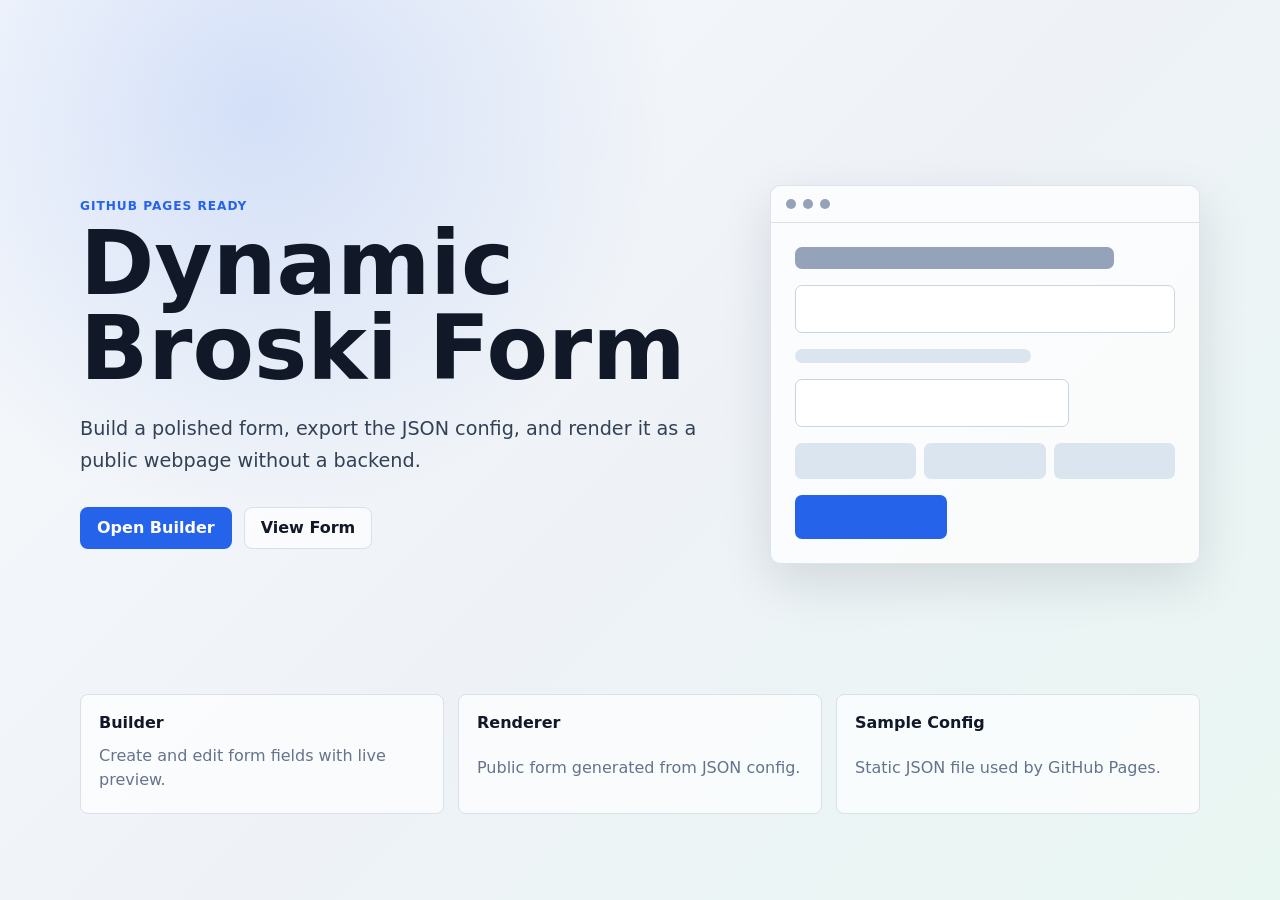
<file: index.html>
<!doctype html>
<html lang="en">
  <head>
    <meta charset="utf-8">
    <meta name="viewport" content="width=device-width, initial-scale=1">
    <title>Dynamic Broski Form</title>
    <link rel="stylesheet" href="assets/css/styles.css">
  </head>
  <body class="home-page">
    <main class="home-shell">
      <section class="home-hero">
        <div>
          <p class="eyebrow">GitHub Pages ready</p>
          <h1>Dynamic Broski Form</h1>
          <p class="hero-copy">Build a polished form, export the JSON config, and render it as a public webpage without a backend.</p>
          <div class="hero-actions">
            <a class="button primary" href="builder.html">Open Builder</a>
            <a class="button ghost" href="form.html">View Form</a>
          </div>
        </div>
        <div class="hero-preview" aria-hidden="true">
          <div class="mini-window">
            <span></span>
            <span></span>
            <span></span>
          </div>
          <div class="mini-form">
            <div class="mini-line wide"></div>
            <div class="mini-input"></div>
            <div class="mini-line"></div>
            <div class="mini-input short"></div>
            <div class="mini-options">
              <span></span>
              <span></span>
              <span></span>
            </div>
            <div class="mini-submit"></div>
          </div>
        </div>
      </section>
      <section class="home-links" aria-label="Project links">
        <a href="builder.html">
          <strong>Builder</strong>
          <span>Create and edit form fields with live preview.</span>
        </a>
        <a href="form.html">
          <strong>Renderer</strong>
          <span>Public form generated from JSON config.</span>
        </a>
        <a href="form-config.json">
          <strong>Sample Config</strong>
          <span>Static JSON file used by GitHub Pages.</span>
        </a>
      </section>
    </main>
  </body>
</html>
</file>
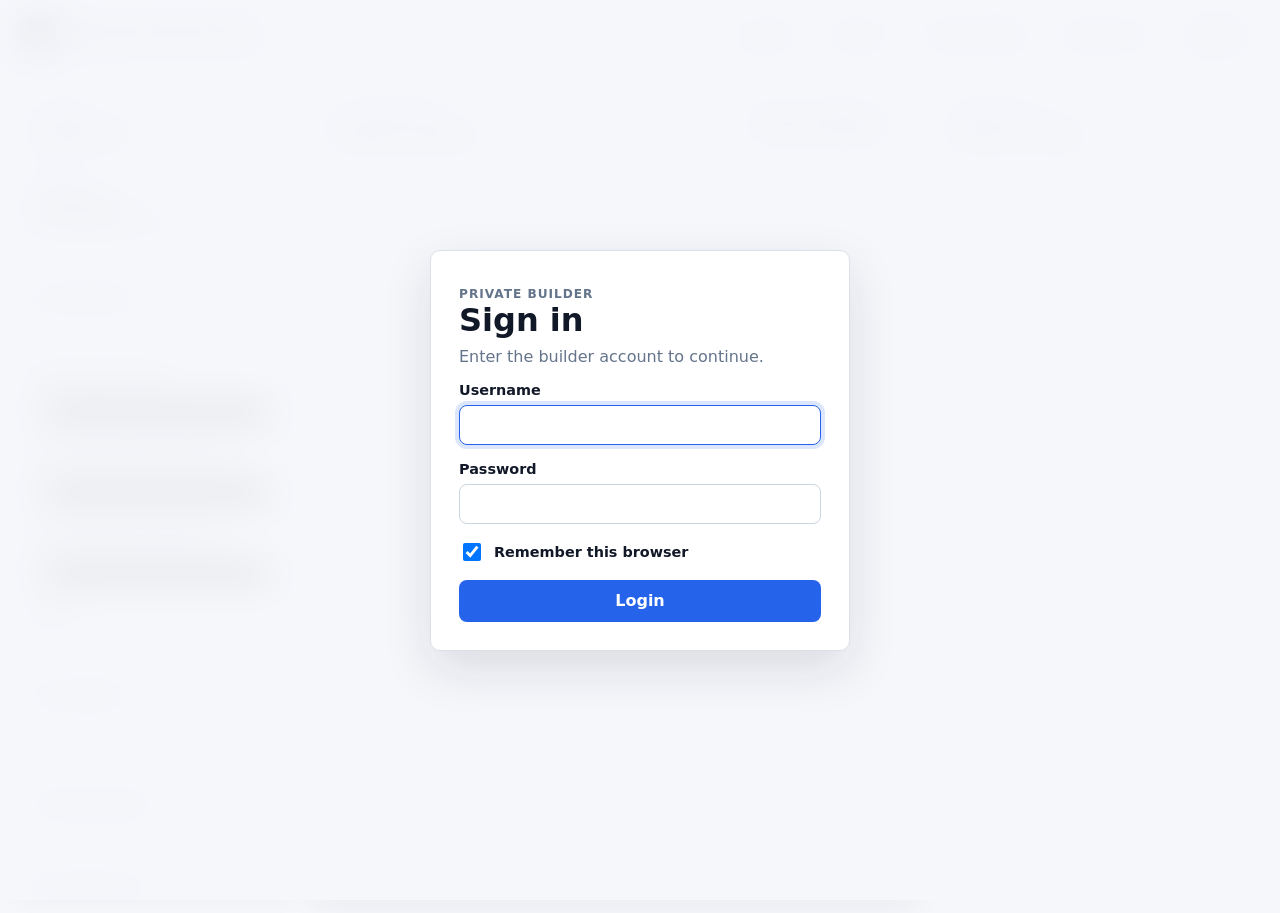
<file: builder.html>
<!doctype html>
<html lang="en">
  <head>
    <meta charset="utf-8">
    <meta name="viewport" content="width=device-width, initial-scale=1">
    <title>Form Builder</title>
    <link rel="stylesheet" href="assets/css/styles.css">
  </head>
  <body class="builder-page">
    <header class="app-topbar">
      <a class="brand" href="index.html" aria-label="Dynamic Broski Form home">
        <span class="brand-mark" data-brand-mark>D</span>
        <span data-brand-name>Dynamic Broski Form</span>
      </a>
      <nav class="topbar-actions" aria-label="Builder actions">
        <button class="icon-button" id="importConfigBtn" type="button" title="Import JSON" aria-label="Import JSON">
          <span aria-hidden="true">Import</span>
        </button>
        <button class="icon-button" id="exportConfigBtn" type="button" title="Export JSON" aria-label="Export JSON">
          <span aria-hidden="true">Export</span>
        </button>
        <button class="icon-button" id="pushConfigBtn" type="button" title="Push JSON to GitHub" aria-label="Push JSON to GitHub">
          <span aria-hidden="true">Push Config</span>
        </button>
        <button class="button compact" id="previewDraftBtn" type="button">View Form</button>
        <button class="button compact ghost" id="logoutBtn" type="button">Logout</button>
      </nav>
    </header>

    <main class="builder-shell">
      <aside class="builder-panel field-library" aria-label="Field library">
        <div class="panel-heading">
          <p class="eyebrow">Fields</p>
          <h2>Add Field</h2>
        </div>
        <div class="field-type-grid" id="fieldTypeGrid"></div>

        <div class="panel-heading settings-heading">
          <p class="eyebrow">Form</p>
          <h2>Settings</h2>
        </div>
        <div class="settings-stack">
          <label>
            <span>Brand Mark Text</span>
            <input id="brandMark" type="text" maxlength="4" autocomplete="off">
          </label>
          <label>
            <span>Brand Name</span>
            <input id="brandName" type="text" autocomplete="off">
          </label>
          <label>
            <span>Brand Text Color</span>
            <input id="brandTextColor" type="color">
          </label>
          <label>
            <span>Brand Mark Background</span>
            <input id="brandMarkBackground" type="color">
          </label>
          <label>
            <span>Brand Mark Text Color</span>
            <input id="brandMarkColor" type="color">
          </label>
          <label>
            <span>Title</span>
            <input id="formTitle" type="text" autocomplete="off">
          </label>
          <label>
            <span>Description</span>
            <textarea id="formDescription" rows="3"></textarea>
          </label>
          <label>
            <span>Submit Button</span>
            <input id="submitText" type="text" autocomplete="off">
          </label>
          <label>
            <span>Accent Color</span>
            <input id="accentColor" type="color">
          </label>
          <label>
            <span>Title Color</span>
            <input id="titleColor" type="color">
          </label>
          <label>
            <span>Description Color</span>
            <input id="descriptionColor" type="color">
          </label>
          <label>
            <span>Label Color</span>
            <input id="labelColor" type="color">
          </label>
          <label>
            <span>Input Background</span>
            <input id="inputBackground" type="color">
          </label>
          <label>
            <span>Input Border</span>
            <input id="inputBorder" type="color">
          </label>
          <label>
            <span>Button Text Color</span>
            <input id="buttonTextColor" type="color">
          </label>
          <label>
            <span>Layout Mode</span>
            <select id="layoutMode">
              <option value="single">Single page</option>
              <option value="steps">Step by step</option>
            </select>
          </label>
          <label>
            <span>Form Theme</span>
            <select id="colorMode">
              <option value="light">Light</option>
              <option value="dark">Dark</option>
            </select>
          </label>
          <label>
            <span>Body Background Image URL</span>
            <input id="bodyBackgroundImage" type="url" placeholder="https://example.com/background.jpg" autocomplete="off">
          </label>
          <label>
            <span>Form Background Image URL</span>
            <input id="formBackgroundImage" type="url" placeholder="https://example.com/form-bg.jpg" autocomplete="off">
          </label>
          <label>
            <span>Form Background Opacity</span>
            <input id="formBackgroundOpacity" type="number" min="0" max="1" step="0.05">
          </label>
          <label>
            <span>Hero Media Type</span>
            <select id="heroMediaType">
              <option value="none">None</option>
              <option value="image">Image</option>
              <option value="video">Video</option>
            </select>
          </label>
          <label>
            <span>Hero Media URL</span>
            <input id="heroMediaUrl" type="url" placeholder="https://example.com/hero.jpg or .mp4" autocomplete="off">
          </label>
        </div>

        <div class="panel-heading settings-heading">
          <p class="eyebrow">Storage</p>
          <h2>Submissions</h2>
        </div>
        <div class="settings-stack">
          <label id="googleEndpointRow">
            <span>Apps Script Web App URL</span>
            <input id="googleEndpoint" type="url" placeholder="https://script.google.com/macros/s/.../exec" autocomplete="off">
          </label>
          <p class="field-helper">This form always submits to Google Sheets. Paste a different Apps Script URL to send responses to a different sheet/script.</p>
          <button class="button subtle" id="loadPublishedConfigBtn" type="button">Load Published Config</button>
          <button class="button subtle" id="clearDraftCacheBtn" type="button">Clear Draft Cache</button>
        </div>

        <div class="panel-heading settings-heading">
          <p class="eyebrow">Publish</p>
          <h2>GitHub</h2>
        </div>
        <div class="settings-stack">
          <label>
            <span>GitHub Token</span>
            <input id="githubToken" type="password" placeholder="Fine-grained token with Contents read/write" autocomplete="off">
          </label>
          <p class="field-helper">Token is kept only in this browser session. Push Config updates form-config.json in the GitHub repo.</p>
          <button class="button subtle" id="saveGithubTokenBtn" type="button">Remember Token This Session</button>
        </div>
      </aside>

      <section class="builder-preview" aria-label="Live preview">
        <div class="preview-toolbar">
          <div>
            <p class="eyebrow">Live Preview</p>
            <h1 id="builderPreviewTitle">Project Inquiry</h1>
          </div>
          <button class="button subtle" id="resetConfigBtn" type="button">Reset Sample</button>
        </div>
        <div class="preview-canvas">
          <div id="builderPreview"></div>
        </div>
      </section>

      <aside class="builder-panel inspector" aria-label="Selected field settings">
        <div class="panel-heading">
          <p class="eyebrow">Inspector</p>
          <h2 id="inspectorTitle">Select a field</h2>
        </div>
        <div id="fieldList" class="field-list" aria-label="Form field list"></div>
        <div id="fieldEditor" class="field-editor empty-state">
          <p>Select a field in the preview or list to edit its details.</p>
        </div>
      </aside>
    </main>

    <input id="configFileInput" type="file" accept="application/json,.json" hidden>
    <div class="toast" id="toast" role="status" aria-live="polite"></div>

    <section class="login-gate" id="loginGate" aria-label="Builder login">
      <form class="login-card" id="loginForm">
        <div>
          <p class="eyebrow">Private Builder</p>
          <h1>Sign in</h1>
          <p>Enter the builder account to continue.</p>
        </div>
        <label>
          <span>Username</span>
          <input id="loginUser" type="text" autocomplete="username" required>
        </label>
        <label>
          <span>Password</span>
          <input id="loginPass" type="password" autocomplete="current-password" required>
        </label>
        <label class="remember-row">
          <input id="rememberLogin" type="checkbox" checked>
          <span>Remember this browser</span>
        </label>
        <p class="field-error" id="loginError" hidden>Wrong username or password.</p>
        <button class="button primary" type="submit">Login</button>
      </form>
    </section>

    <script src="assets/js/form-core.js"></script>
    <script src="assets/js/builder.js"></script>
  </body>
</html>
</file>
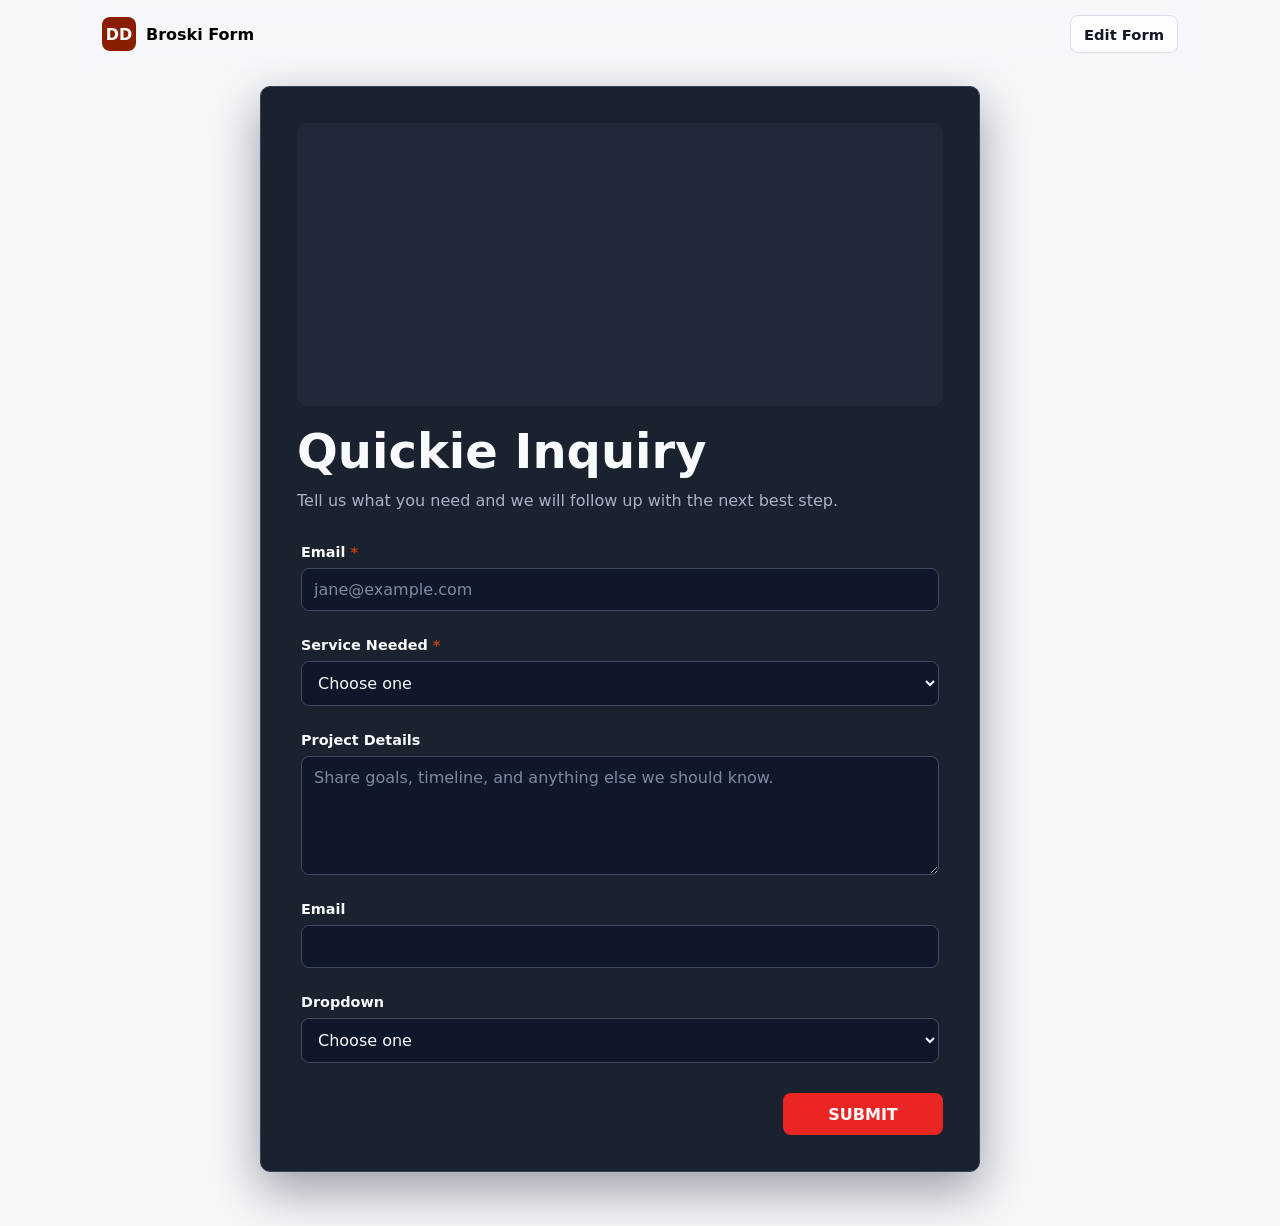
<file: form.html>
<!doctype html>
<html lang="en">
  <head>
    <meta charset="utf-8">
    <meta name="viewport" content="width=device-width, initial-scale=1">
    <title>Dynamic Form</title>
    <link rel="stylesheet" href="assets/css/styles.css">
  </head>
  <body class="form-page">
    <header class="public-header">
      <a class="brand" href="index.html" aria-label="Dynamic Broski Form home">
        <span class="brand-mark" data-brand-mark>D</span>
        <span data-brand-name>Dynamic Broski Form</span>
      </a>
      <a class="button compact ghost" href="builder.html">Edit Form</a>
    </header>

    <main class="public-shell">
      <section class="public-form-wrap">
        <div id="publicForm"></div>
      </section>
    </main>

    <div class="toast" id="toast" role="status" aria-live="polite"></div>

    <script src="assets/js/form-core.js"></script>
    <script src="assets/js/renderer.js"></script>
  </body>
</html>
</file>
<file: assets/css/styles.css>
:root {
  --bg: #f6f7fb;
  --surface: #ffffff;
  --surface-2: #f0f4f8;
  --text: #111827;
  --muted: #64748b;
  --line: #d9e0ea;
  --accent: #2563eb;
  --danger: #c2410c;
  --shadow: 0 18px 50px rgba(15, 23, 42, 0.12);
  --radius: 8px;
}

* {
  box-sizing: border-box;
}

html {
  min-height: 100%;
}

body {
  margin: 0;
  min-height: 100vh;
  overflow-x: hidden;
  background: var(--bg);
  background-image: var(--body-bg-image, none);
  background-size: cover;
  background-position: center;
  background-attachment: fixed;
  color: var(--text);
  font-family: Inter, ui-sans-serif, system-ui, -apple-system, BlinkMacSystemFont, "Segoe UI", sans-serif;
  letter-spacing: 0;
}

button,
input,
textarea,
select {
  font: inherit;
}

a {
  color: inherit;
  text-decoration: none;
}

.eyebrow {
  margin: 0 0 8px;
  color: var(--accent);
  font-size: 0.76rem;
  font-weight: 800;
  letter-spacing: 0.08em;
  text-transform: uppercase;
}

.button,
.icon-button {
  display: inline-flex;
  align-items: center;
  justify-content: center;
  min-height: 42px;
  border: 1px solid transparent;
  border-radius: var(--radius);
  padding: 0 16px;
  background: var(--surface);
  color: var(--text);
  cursor: pointer;
  font-weight: 750;
  transition: transform 160ms ease, box-shadow 160ms ease, border-color 160ms ease, background 160ms ease;
}

.button:hover,
.icon-button:hover {
  transform: translateY(-1px);
  box-shadow: 0 10px 28px rgba(15, 23, 42, 0.11);
}

.button.primary {
  background: var(--accent);
  color: var(--form-button-text, white);
}

.button.ghost {
  border-color: var(--line);
  background: rgba(255, 255, 255, 0.7);
}

.button.subtle {
  border-color: var(--line);
  background: var(--surface-2);
}

.button.compact,
.icon-button {
  min-height: 38px;
  padding: 0 13px;
  font-size: 0.92rem;
}

.button.danger {
  color: var(--danger);
}

.button:disabled {
  cursor: not-allowed;
  opacity: 0.45;
  transform: none;
  box-shadow: none;
}

.brand {
  display: inline-flex;
  align-items: center;
  gap: 10px;
  color: var(--brand-text, var(--text));
  font-weight: 850;
}

.brand-mark {
  display: inline-grid;
  width: 34px;
  height: 34px;
  place-items: center;
  border-radius: var(--radius);
  background: var(--brand-mark-bg, var(--text));
  color: var(--brand-mark-text, white);
}

.app-topbar,
.public-header {
  position: sticky;
  top: 0;
  z-index: 20;
  display: flex;
  align-items: center;
  justify-content: space-between;
  gap: 16px;
  min-height: 68px;
  border-bottom: 1px solid rgba(217, 224, 234, 0.85);
  padding: 14px 22px;
  background: rgba(246, 247, 251, 0.88);
  backdrop-filter: blur(16px);
}

.topbar-actions {
  display: flex;
  align-items: center;
  gap: 10px;
  flex-wrap: wrap;
  justify-content: flex-end;
}

.home-page {
  background:
    radial-gradient(circle at 20% 12%, rgba(37, 99, 235, 0.16), transparent 32%),
    linear-gradient(135deg, #f8fafc 0%, #eef2f7 52%, #e9f7f2 100%);
}

.home-shell {
  width: calc(100% - 32px);
  max-width: 1120px;
  margin: 0 auto;
  padding: 54px 0;
}

.home-hero {
  display: grid;
  grid-template-columns: minmax(0, 1fr) minmax(320px, 430px);
  align-items: center;
  gap: 34px;
  min-height: min(640px, calc(100vh - 110px));
}

.home-hero h1 {
  max-width: 760px;
  margin: 0;
  font-size: clamp(3rem, 7vw, 6.8rem);
  line-height: 0.95;
  letter-spacing: 0;
}

.hero-copy {
  max-width: 620px;
  margin: 22px 0 0;
  color: #334155;
  font-size: 1.2rem;
  line-height: 1.65;
}

.hero-actions {
  display: flex;
  gap: 12px;
  flex-wrap: wrap;
  margin-top: 30px;
}

.hero-preview {
  border: 1px solid rgba(217, 224, 234, 0.9);
  border-radius: 10px;
  background: rgba(255, 255, 255, 0.72);
  box-shadow: var(--shadow);
  overflow: hidden;
}

.mini-window {
  display: flex;
  gap: 7px;
  border-bottom: 1px solid var(--line);
  padding: 13px 15px;
}

.mini-window span {
  width: 10px;
  height: 10px;
  border-radius: 999px;
  background: #94a3b8;
}

.mini-form {
  display: grid;
  gap: 16px;
  padding: 24px;
}

.mini-line,
.mini-input,
.mini-submit,
.mini-options span {
  border-radius: 7px;
  background: #dbe5f0;
}

.mini-line {
  width: 62%;
  height: 14px;
}

.mini-line.wide {
  width: 84%;
  height: 22px;
  background: #94a3b8;
}

.mini-input {
  height: 48px;
  border: 1px solid #cbd5e1;
  background: #ffffff;
}

.mini-input.short {
  width: 72%;
}

.mini-options {
  display: grid;
  grid-template-columns: repeat(3, 1fr);
  gap: 8px;
}

.mini-options span {
  height: 36px;
}

.mini-submit {
  width: 40%;
  height: 44px;
  background: var(--accent);
}

.home-links {
  display: grid;
  grid-template-columns: repeat(3, 1fr);
  gap: 14px;
}

.home-links a {
  display: grid;
  gap: 8px;
  min-height: 120px;
  border: 1px solid var(--line);
  border-radius: var(--radius);
  padding: 18px;
  background: rgba(255, 255, 255, 0.72);
  transition: transform 160ms ease, box-shadow 160ms ease;
}

.home-links a:hover {
  transform: translateY(-2px);
  box-shadow: 0 16px 36px rgba(15, 23, 42, 0.1);
}

.home-links span {
  color: var(--muted);
  line-height: 1.45;
}

.builder-shell {
  display: grid;
  grid-template-columns: 280px minmax(0, 1fr) 330px;
  gap: 16px;
  min-height: calc(100vh - 68px);
  padding: 16px;
}

.builder-panel,
.builder-preview {
  border: 1px solid var(--line);
  border-radius: 10px;
  background: var(--surface);
  box-shadow: 0 10px 30px rgba(15, 23, 42, 0.05);
}

.builder-panel {
  align-self: start;
  max-height: calc(100vh - 100px);
  overflow: auto;
  padding: 18px;
}

.panel-heading h2,
.preview-toolbar h1 {
  margin: 0;
  font-size: 1.1rem;
}

.settings-heading {
  margin-top: 26px;
}

.field-type-grid {
  display: grid;
  grid-template-columns: 1fr 1fr;
  gap: 10px;
}

.field-type-button {
  display: grid;
  gap: 9px;
  min-height: 86px;
  border: 1px solid var(--line);
  border-radius: var(--radius);
  padding: 13px;
  background: #fbfdff;
  cursor: pointer;
  text-align: left;
  transition: border-color 160ms ease, transform 160ms ease, background 160ms ease;
}

.field-type-button:hover {
  border-color: var(--accent);
  background: #f7fbff;
  transform: translateY(-1px);
}

.field-type-button span {
  display: grid;
  width: 30px;
  height: 30px;
  place-items: center;
  border-radius: 7px;
  background: var(--surface-2);
  color: var(--accent);
  font-weight: 850;
}

.settings-stack,
.field-editor {
  display: grid;
  gap: 14px;
}

label {
  display: grid;
  gap: 7px;
  color: var(--text);
  font-size: 0.9rem;
  font-weight: 750;
}

input,
textarea,
select {
  width: 100%;
  border: 1px solid #cbd5e1;
  border-radius: var(--radius);
  padding: 11px 12px;
  background: white;
  color: var(--text);
  outline: none;
  transition: border-color 160ms ease, box-shadow 160ms ease;
}

input:focus,
textarea:focus,
select:focus {
  border-color: var(--accent);
  box-shadow: 0 0 0 4px color-mix(in srgb, var(--accent), transparent 84%);
}

textarea {
  resize: vertical;
}

input[type="color"] {
  height: 44px;
  padding: 5px;
}

.builder-preview {
  min-width: 0;
  overflow: hidden;
}

.preview-toolbar {
  display: flex;
  align-items: center;
  justify-content: space-between;
  gap: 16px;
  border-bottom: 1px solid var(--line);
  padding: 18px 20px;
}

.preview-canvas {
  display: grid;
  min-height: calc(100vh - 168px);
  place-items: start center;
  padding: 28px;
  background:
    linear-gradient(90deg, rgba(148, 163, 184, 0.12) 1px, transparent 1px),
    linear-gradient(0deg, rgba(148, 163, 184, 0.12) 1px, transparent 1px);
  background-size: 28px 28px;
}

#builderPreview,
#publicForm {
  width: 100%;
  max-width: 720px;
}

.field-list {
  display: grid;
  gap: 9px;
  margin-bottom: 18px;
}

.field-list-item {
  display: grid;
  grid-template-columns: 28px minmax(0, 1fr) auto;
  align-items: center;
  gap: 10px;
  width: 100%;
  border: 1px solid var(--line);
  border-radius: var(--radius);
  padding: 10px;
  background: white;
  cursor: pointer;
  text-align: left;
}

.field-list-item.active {
  border-color: var(--accent);
  box-shadow: 0 0 0 3px color-mix(in srgb, var(--accent), transparent 84%);
}

.field-list-item span {
  display: grid;
  width: 28px;
  height: 28px;
  place-items: center;
  border-radius: 7px;
  background: var(--surface-2);
  color: var(--muted);
  font-size: 0.8rem;
  font-weight: 850;
}

.field-list-item strong {
  overflow: hidden;
  text-overflow: ellipsis;
  white-space: nowrap;
}

.field-list-item em {
  color: var(--muted);
  font-size: 0.78rem;
  font-style: normal;
}

.toggle-row {
  display: flex;
  align-items: center;
  justify-content: space-between;
  gap: 12px;
  border: 1px solid var(--line);
  border-radius: var(--radius);
  padding: 12px;
}

.toggle-row input {
  width: 18px;
  height: 18px;
}

.editor-actions {
  display: grid;
  grid-template-columns: 1fr 1fr;
  gap: 8px;
}

.empty-state {
  border: 1px dashed var(--line);
  border-radius: var(--radius);
  padding: 16px;
  color: var(--muted);
  line-height: 1.5;
}

.condition-editor {
  display: grid;
  gap: 12px;
  border: 1px solid var(--line);
  border-radius: var(--radius);
  padding: 12px;
  background: #fbfdff;
}

.condition-editor h3 {
  margin: 0;
  font-size: 0.92rem;
}

.script-example {
  overflow: auto;
  margin: 0;
  border: 1px solid var(--line);
  border-radius: var(--radius);
  padding: 10px;
  background: #eef2f7;
  color: #334155;
  font-size: 0.82rem;
  line-height: 1.45;
  white-space: pre-wrap;
}

.public-header {
  width: calc(100% - 32px);
  max-width: 1120px;
  margin: 0 auto;
  border: 0;
  background: transparent;
}

.public-shell {
  min-height: calc(100vh - 78px);
  padding: 18px 16px 54px;
}

.public-form-wrap {
  min-width: 0;
  width: 100%;
  max-width: 760px;
  margin: 0 auto;
}

.dynamic-form {
  position: relative;
  overflow: hidden;
  min-width: 0;
  width: 100%;
  max-width: 100%;
  border: 1px solid var(--line);
  border-radius: 10px;
  padding: clamp(20px, 4vw, 36px);
  background: rgba(255, 255, 255, 0.92);
  box-shadow: var(--shadow);
  animation: formIn 260ms ease both;
}

.dynamic-form.no-animate {
  animation: none;
}

.dynamic-form::before {
  position: absolute;
  inset: 0;
  z-index: 0;
  background-image: var(--form-bg-image, none);
  background-size: cover;
  background-position: center;
  opacity: var(--form-bg-opacity, 0.18);
  pointer-events: none;
  content: "";
}

.dynamic-form > * {
  position: relative;
  z-index: 1;
}

.dynamic-form.theme-dark {
  --text: #f8fafc;
  --muted: #a8b3c5;
  --line: #334155;
  --surface: #111827;
  --surface-2: #1f2937;
  background: rgba(17, 24, 39, 0.96);
  color: var(--text);
  box-shadow: 0 18px 50px rgba(2, 6, 23, 0.38);
}

.dynamic-form.theme-dark input,
.dynamic-form.theme-dark textarea,
.dynamic-form.theme-dark select,
.dynamic-form.theme-dark .choice-pill {
  border-color: var(--form-input-border, #3f4b5f);
  background: var(--form-input-bg, #0f172a);
  color: #f8fafc;
}

.dynamic-form.theme-dark input::placeholder,
.dynamic-form.theme-dark textarea::placeholder {
  color: #7d8ba1;
}

.dynamic-form input,
.dynamic-form textarea,
.dynamic-form select {
  border-color: var(--form-input-border, #cbd5e1);
  background: var(--form-input-bg, white);
}

@keyframes formIn {
  from {
    opacity: 0;
    transform: translateY(8px);
  }
  to {
    opacity: 1;
    transform: translateY(0);
  }
}

.form-header {
  margin-bottom: 26px;
}

.form-hero-media {
  position: relative;
  overflow: hidden;
  margin-bottom: 20px;
  border-radius: 10px;
  background: var(--surface-2);
  aspect-ratio: 16 / 7;
}

.form-hero-media img,
.form-hero-media video,
.form-hero-media iframe {
  display: block;
  width: 100%;
  height: 100%;
  border: 0;
  object-fit: cover;
}

.form-hero-media iframe.youtube-embed {
  position: absolute;
  top: 50%;
  left: 50%;
  width: 132%;
  height: 132%;
  pointer-events: none;
  transform: translate(-50%, -50%);
}

.form-header h1,
.result-state h1 {
  margin: 0;
  color: var(--form-title-color, var(--text));
  font-size: clamp(1.8rem, 4vw, 3rem);
  line-height: 1.05;
  letter-spacing: 0;
}

.form-header p,
.result-state p {
  margin: 12px 0 0;
  color: var(--form-description-color, var(--muted));
  line-height: 1.65;
}

.fields-wrap {
  display: grid;
  gap: 18px;
}

.form-section {
  display: grid;
  gap: 6px;
  border-top: 1px solid var(--line);
  padding-top: 20px;
  margin-top: 4px;
}

.form-section h2 {
  margin: 0;
  font-size: 1.2rem;
}

.form-section p {
  margin: 0;
  color: var(--muted);
  line-height: 1.55;
}

.builder-preview .form-section {
  cursor: pointer;
}

.form-section.is-selected {
  border-color: var(--accent);
  border-radius: var(--radius);
  background: color-mix(in srgb, var(--accent), transparent 94%);
  padding: 12px;
}

.form-field.is-preview-hidden,
.form-section.is-preview-hidden {
  opacity: 0.5;
}

.form-field.is-preview-hidden::after,
.form-section.is-preview-hidden::after {
  display: inline-flex;
  width: fit-content;
  border-radius: 999px;
  padding: 3px 8px;
  background: #f1f5f9;
  color: #64748b;
  font-size: 0.72rem;
  font-weight: 800;
  content: "Hidden in live form";
}

.form-field {
  display: grid;
  gap: 8px;
  border: 1px solid transparent;
  border-radius: var(--radius);
  padding: 3px;
  transition: border-color 160ms ease, background 160ms ease, transform 160ms ease;
}

.builder-preview .form-field {
  cursor: pointer;
}

.form-field.is-selected {
  border-color: var(--accent);
  background: color-mix(in srgb, var(--accent), transparent 94%);
}

.field-label {
  display: block;
  color: var(--form-label-color, var(--text));
  font-weight: 850;
}

.required-mark {
  color: var(--danger);
}

.field-helper,
.field-error {
  margin: 0;
  font-size: 0.88rem;
  line-height: 1.45;
}

.field-helper {
  color: var(--muted);
}

.field-error {
  color: var(--danger);
}

.form-field.has-error input,
.form-field.has-error textarea,
.form-field.has-error select,
.form-field.has-error .choice-pill {
  border-color: var(--danger);
}

.choice-group {
  display: flex;
  flex-wrap: wrap;
  gap: 9px;
}

.choice-pill {
  display: inline-flex;
  align-items: center;
  gap: 8px;
  min-height: 42px;
  border: 1px solid var(--form-input-border, #cbd5e1);
  border-radius: var(--radius);
  padding: 9px 12px;
  background: var(--form-input-bg, white);
  cursor: pointer;
  font-weight: 700;
}

.choice-pill input {
  width: 16px;
  height: 16px;
  accent-color: var(--accent);
}

.option-list {
  display: grid;
}

.option-card {
  width: 100%;
  justify-content: flex-start;
}

.form-actions {
  display: flex;
  justify-content: flex-end;
  margin-top: 26px;
}

.submit-button {
  min-width: 160px;
}

.split-actions {
  justify-content: space-between;
}

.step-progress {
  display: grid;
  gap: 8px;
  margin-bottom: 20px;
  color: var(--muted);
  font-size: 0.9rem;
  font-weight: 750;
}

.progress-track {
  height: 8px;
  overflow: hidden;
  border-radius: 999px;
  background: #e2e8f0;
}

.progress-track i {
  display: block;
  height: 100%;
  border-radius: inherit;
  background: var(--accent);
  transition: width 180ms ease;
}

.result-state {
  display: grid;
  justify-items: start;
  gap: 14px;
}

.success-mark {
  display: grid;
  width: 58px;
  height: 58px;
  place-items: center;
  border-radius: 999px;
  background: #16a34a;
  color: white;
  font-size: 2rem;
  font-weight: 900;
}

.loading-state {
  display: grid;
  gap: 16px;
}

.skeleton {
  position: relative;
  overflow: hidden;
  border-radius: var(--radius);
  background: #e2e8f0;
}

.skeleton::after {
  position: absolute;
  inset: 0;
  background: linear-gradient(90deg, transparent, rgba(255, 255, 255, 0.65), transparent);
  animation: shimmer 1.2s infinite;
  content: "";
}

@keyframes shimmer {
  from {
    transform: translateX(-100%);
  }
  to {
    transform: translateX(100%);
  }
}

.skeleton.title {
  width: 65%;
  height: 40px;
}

.skeleton.line {
  width: 82%;
  height: 16px;
}

.skeleton.input {
  height: 48px;
}

.skeleton.input.short {
  width: 72%;
}

.toast {
  position: fixed;
  right: 18px;
  bottom: 18px;
  z-index: 40;
  width: calc(100% - 36px);
  max-width: 420px;
  border: 1px solid var(--line);
  border-radius: var(--radius);
  padding: 12px 14px;
  background: #111827;
  color: white;
  box-shadow: var(--shadow);
  opacity: 0;
  pointer-events: none;
  transform: translateY(10px);
  transition: opacity 160ms ease, transform 160ms ease;
}

.toast.show {
  opacity: 1;
  transform: translateY(0);
}

.login-gate {
  position: fixed;
  inset: 0;
  z-index: 100;
  display: grid;
  place-items: center;
  padding: 20px;
  background: rgba(246, 247, 251, 0.94);
  backdrop-filter: blur(18px);
}

.login-gate[hidden] {
  display: none;
}

.login-card {
  display: grid;
  gap: 16px;
  width: min(100%, 420px);
  border: 1px solid var(--line);
  border-radius: 10px;
  padding: 28px;
  background: var(--surface);
  box-shadow: var(--shadow);
}

.login-card h1 {
  margin: 0;
  font-size: 2rem;
}

.login-card p {
  margin: 8px 0 0;
  color: var(--muted);
}

.remember-row {
  display: flex;
  align-items: center;
  gap: 10px;
  font-weight: 700;
}

.remember-row input {
  width: 18px;
  height: 18px;
}

.auth-locked .app-topbar,
.auth-locked .builder-shell {
  filter: blur(4px);
  pointer-events: none;
  user-select: none;
}

@media (max-width: 1120px) {
  .builder-shell {
    grid-template-columns: 250px minmax(0, 1fr);
  }

  .inspector {
    grid-column: 1 / -1;
    max-height: none;
  }

  .field-editor {
    grid-template-columns: repeat(2, minmax(0, 1fr));
  }

  .editor-actions {
    grid-column: 1 / -1;
    grid-template-columns: repeat(4, 1fr);
  }
}

@media (max-width: 820px) {
  .home-hero,
  .home-links,
  .builder-shell {
    grid-template-columns: 1fr;
  }

  .home-hero {
    min-height: auto;
  }

  .builder-panel {
    max-height: none;
  }

  .field-editor {
    grid-template-columns: 1fr;
  }

  .editor-actions {
    grid-template-columns: 1fr 1fr;
  }

  .preview-canvas {
    min-height: auto;
    padding: 16px;
  }

  .app-topbar,
  .public-header {
    align-items: flex-start;
    flex-direction: column;
  }
}

@media (max-width: 520px) {
  .home-shell {
    width: calc(100% - 24px);
    max-width: 1120px;
    padding: 28px 0;
  }

  .home-hero h1 {
    font-size: 3rem;
  }

  .field-type-grid,
  .editor-actions,
  .mini-options {
    grid-template-columns: 1fr;
  }

  .preview-toolbar {
    align-items: flex-start;
    flex-direction: column;
  }

  .choice-group,
  .form-actions,
  .split-actions {
    align-items: stretch;
    flex-direction: column;
  }

  .public-form-wrap,
  #publicForm,
  .dynamic-form {
    width: calc(100vw - 48px);
    max-width: calc(100vw - 48px);
  }

  .dynamic-form {
    padding: 20px;
  }

  .dynamic-form input:not([type="color"]),
  .dynamic-form textarea,
  .dynamic-form select,
  .choice-pill {
    max-width: calc(100vw - 88px);
  }

  .form-header p {
    max-width: 30ch;
  }

  .button,
  .icon-button {
    width: 100%;
  }
}
</file>
